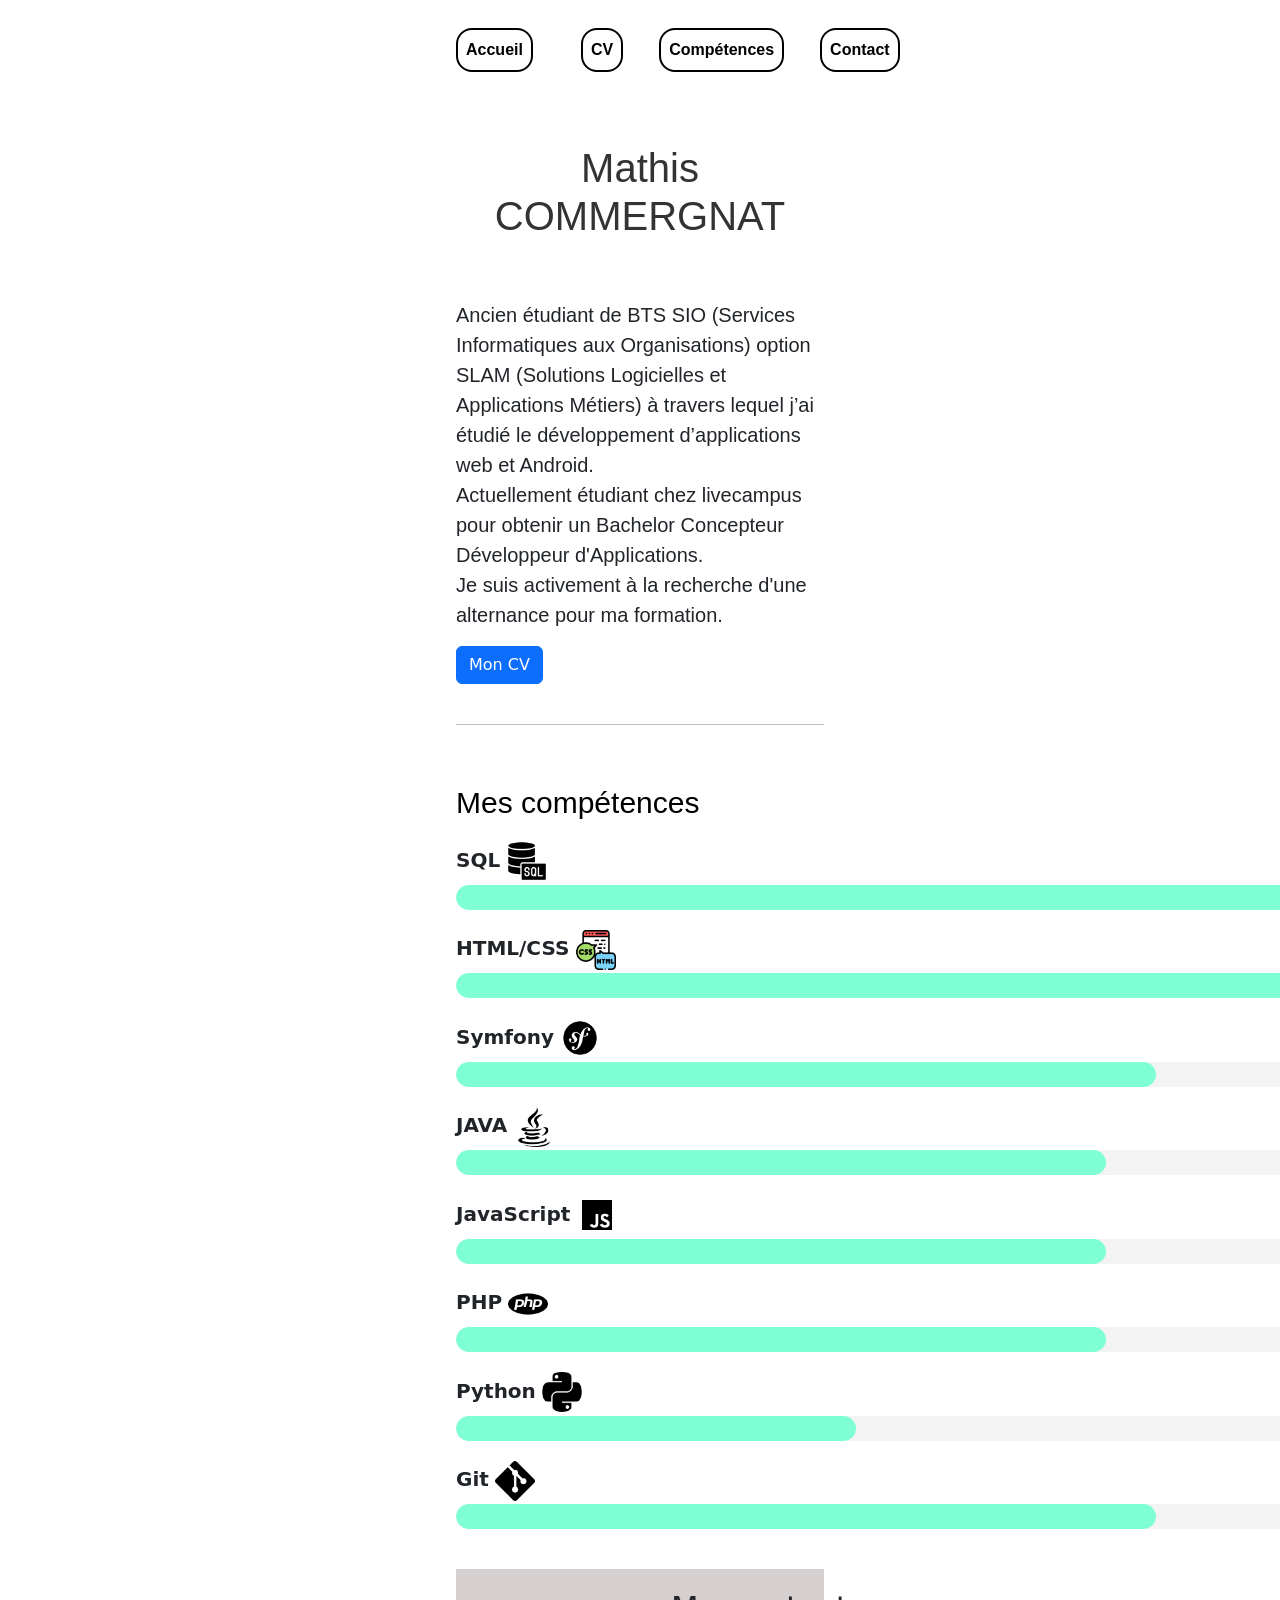
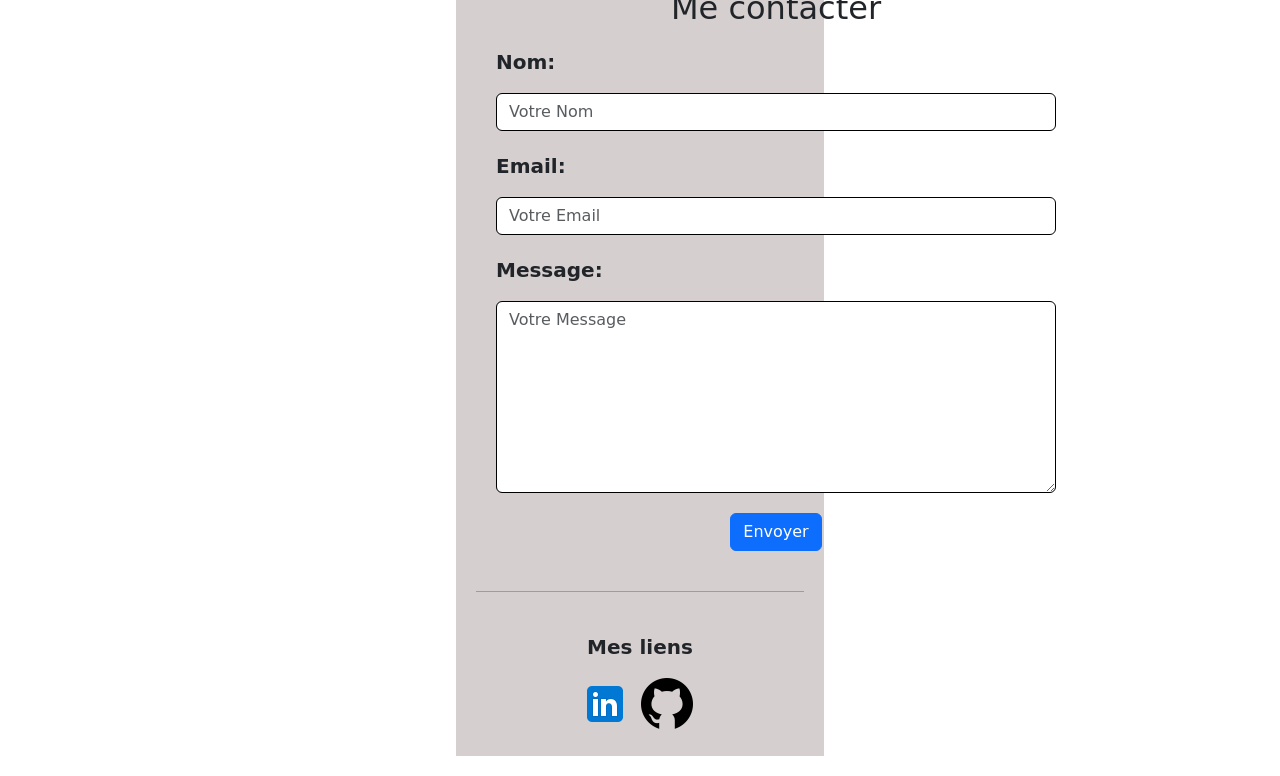
<file: index.html>
<!DOCTYPE html>
<html lang="fr">

    <head>
        <meta charset="UTF-8">
        <meta name="viewport" content="width=device-width, initial-scale=1.0">
        <title>portfolio</title>
        <!-- Bootstrap CSS v5.2.1 -->
        <link href="https://cdn.jsdelivr.net/npm/bootstrap@5.3.3/dist/css/bootstrap.min.css" rel="stylesheet" integrity="sha384-QWTKZyjpPEjISv5WaRU9OFeRpok6YctnYmDr5pNlyT2bRjXh0JMhjY6hW+ALEwIH" crossorigin="anonymous">
        <link rel="stylesheet" type="text/css" href="portfolio.css">
    </head>

    <body>
        <header>  
            <div class="top">
                <ul id="my-navigation" class="my-navigation">
                    <li id="Accueil" class="my-nav"><a href="index.html">Accueil</a></li>
                    <!--éléments alignés à droite la balise "li" sert à ce que le code soit alider par le W3C en évitant une balise div-->
                    <li>
                        <ul class="my-nav-right">
                            <li id="Menu-CV" class="my-nav"><a href="#paragraphe_presentation">CV</a></li>
                            <li id="Menu-competence" class="my-nav"><a href="#section-competence">Compétences</a></li>
                            <li id="Menu-Contact" class="my-nav"><a href="#contact-form">Contact</a></li>
                        </ul>
                    </li>
                </ul>
            </div>

                <h1 id="titre_principale"> Mathis COMMERGNAT </h1> 
        </header>

        <p id="paragraphe_presentation">
                Ancien étudiant de BTS SIO (Services Informatiques aux Organisations) option SLAM (Solutions Logicielles et Applications Métiers) à travers lequel j’ai étudié le développement d’applications web et Android. <br>
                Actuellement étudiant chez livecampus pour obtenir un Bachelor Concepteur Développeur d'Applications. <br>
                Je suis activement à la recherche d'une alternance pour ma formation.   
        </p>

        <!--Bouton implémenter avec bootstrap-->
        <a id="Boutton-CV"
            class="btn btn-primary"
            href="Galerie/cv-mathis-commergnat.pdf"
            role="button"
            target="_blank"> Mon CV
        </a>

        <hr class="separateur">
        
        <section id="section-competence">
            <h2 id="titre-competences" class="sous_titre"> Mes compétences </h2>
            <div class="competence">
                <div class="labels-icones"> 
                    <label>SQL</label> 
                    <img class="icones" src="Galerie/Icones/icone-sql.png" alt="icône sql">
                </div>
                <ul class="bar-container">
                    <li class="bar" id="sql-bar" data-level="85"></li>
                </ul>
            </div>
            <input type="hidden" id="sql-input">

            <div class="competence">
                <div class="labels-icones"> 
                    <label>HTML/CSS</label>
                    <img class="icones" src="Galerie/Icones/icone-html-css.png" alt="icône html-css">
                </div>
                <ul class="bar-container">
                    <li class="bar" id="html-css" data-level="85"></li>
                </ul>
            </div>

            <div class="competence">
                <div class="labels-icones"> 
                    <label class="symfony">Symfony</label>
                    <img class="icones" src="Galerie/Icones/icone-symfony.png" alt="icône html-css">
                </div>
                <ul class="bar-container">
                    <li class="bar" id="symphony" data-level="70"></li>
                </ul>
            </div>

            <div class="competence">
                <div class="labels-icones"> 
                    <label>JAVA</label>
                    <img class="icones" src="Galerie/Icones/icone-java.png" alt="icône html-css">
                </div>
                <ul class="bar-container">
                    <li class="bar" id="java" data-level="65"></li>
                </ul>
            </div>

            <div class="competence">
                <div class="labels-icones"> 
                    <label>JavaScript</label>
                    <img class="icones" src="Galerie/Icones/icone-javascript.png" alt="icône html-css">
                </div>
                <ul class="bar-container">
                    <li class="bar" id="javascript" data-level="65"></li>
                </ul>
            </div>

            <div class="competence">
                <div class="labels-icones"> 
                    <label>PHP</label>
                    <img class="icones" src="Galerie/Icones/icone-php.png" alt="icône html-css">
                </div>
                <ul class="bar-container">
                    <li class="bar" id="php" data-level="65"></li>
                </ul>
            </div>

            <div class="competence">
                <div class="labels-icones"> 
                    <label>Python</label>
                    <img class="icones" src="Galerie/Icones/icone-python.png" alt="icône html-css">
                </div>  
                <ul class="bar-container">
                    <li class="bar" id="python" data-level="40"></li>
                </ul>
            </div>

            <div class="competence">
                <div class="labels-icones"> 
                    <label>Git</label>
                    <img class="icones" src="Galerie/Icones/icone-git.png" alt="icône html-css">
                </div>
                <ul class="bar-container">
                    <li class="bar" id="git" data-level="70"></li>
                </ul>
            </div>
        </section>

        <footer> 

            <form id="contact-form">

                <h2> Me contacter </h2>

                <div class="form-group">
                    <label for="name">Nom:</label>
                    <input type="text" id="name" name="name" class="form-control" placeholder="Votre Nom" required>
                    <span id="errorname" class="text-danger"></span>
                </div>

                <div class="form-group">
                    <label for="email">Email:</label>
                    <input type="email" id="email" name="email" class="form-control" placeholder="Votre Email" required>
                    <span id="erroremail" class="text-danger"></span>
                </div>

                <div class="form-group">
                    <label for="message">Message:</label>
                    <textarea id="message" name="message" class="form-control" placeholder="Votre Message" required></textarea>
                    <span id="errormsg" class="text-danger"></span>
                </div>

                <button type="submit" class="btn btn-primary">Envoyer</button>

            </form>

            <hr class="separateur">

            <div id="mes-liens">
                <label id="mes-liens-titre">Mes liens</label>
                <a id="linkedin" href="https://www.linkedin.com/in/mathis-commergnat-4a0222296/">
                    <img id="image-linkedin" src="Galerie/Icones/icone-linkedin.png" alt="LinkedIn">
                </a>

                <a id="Github" href="https://github.com/mnopsice?tab=repositories">
                    <img id="image-Github" src="Galerie/Icones/icone-github.png" alt="GitHub">
                </a>
            </div>

        </footer>

        <script src="portfolio.js"></script>
        <script src="https://cdn.jsdelivr.net/npm/bootstrap@5.3.3/dist/js/bootstrap.bundle.min.js" integrity="sha384-YvpcrYf0tY3lHB60NNkmXc5s9fDVZLESaAA55NDzOxhy9GkcIdslK1eN7N6jIeHz" crossorigin="anonymous"></script>
    </body>
</html>
</file>
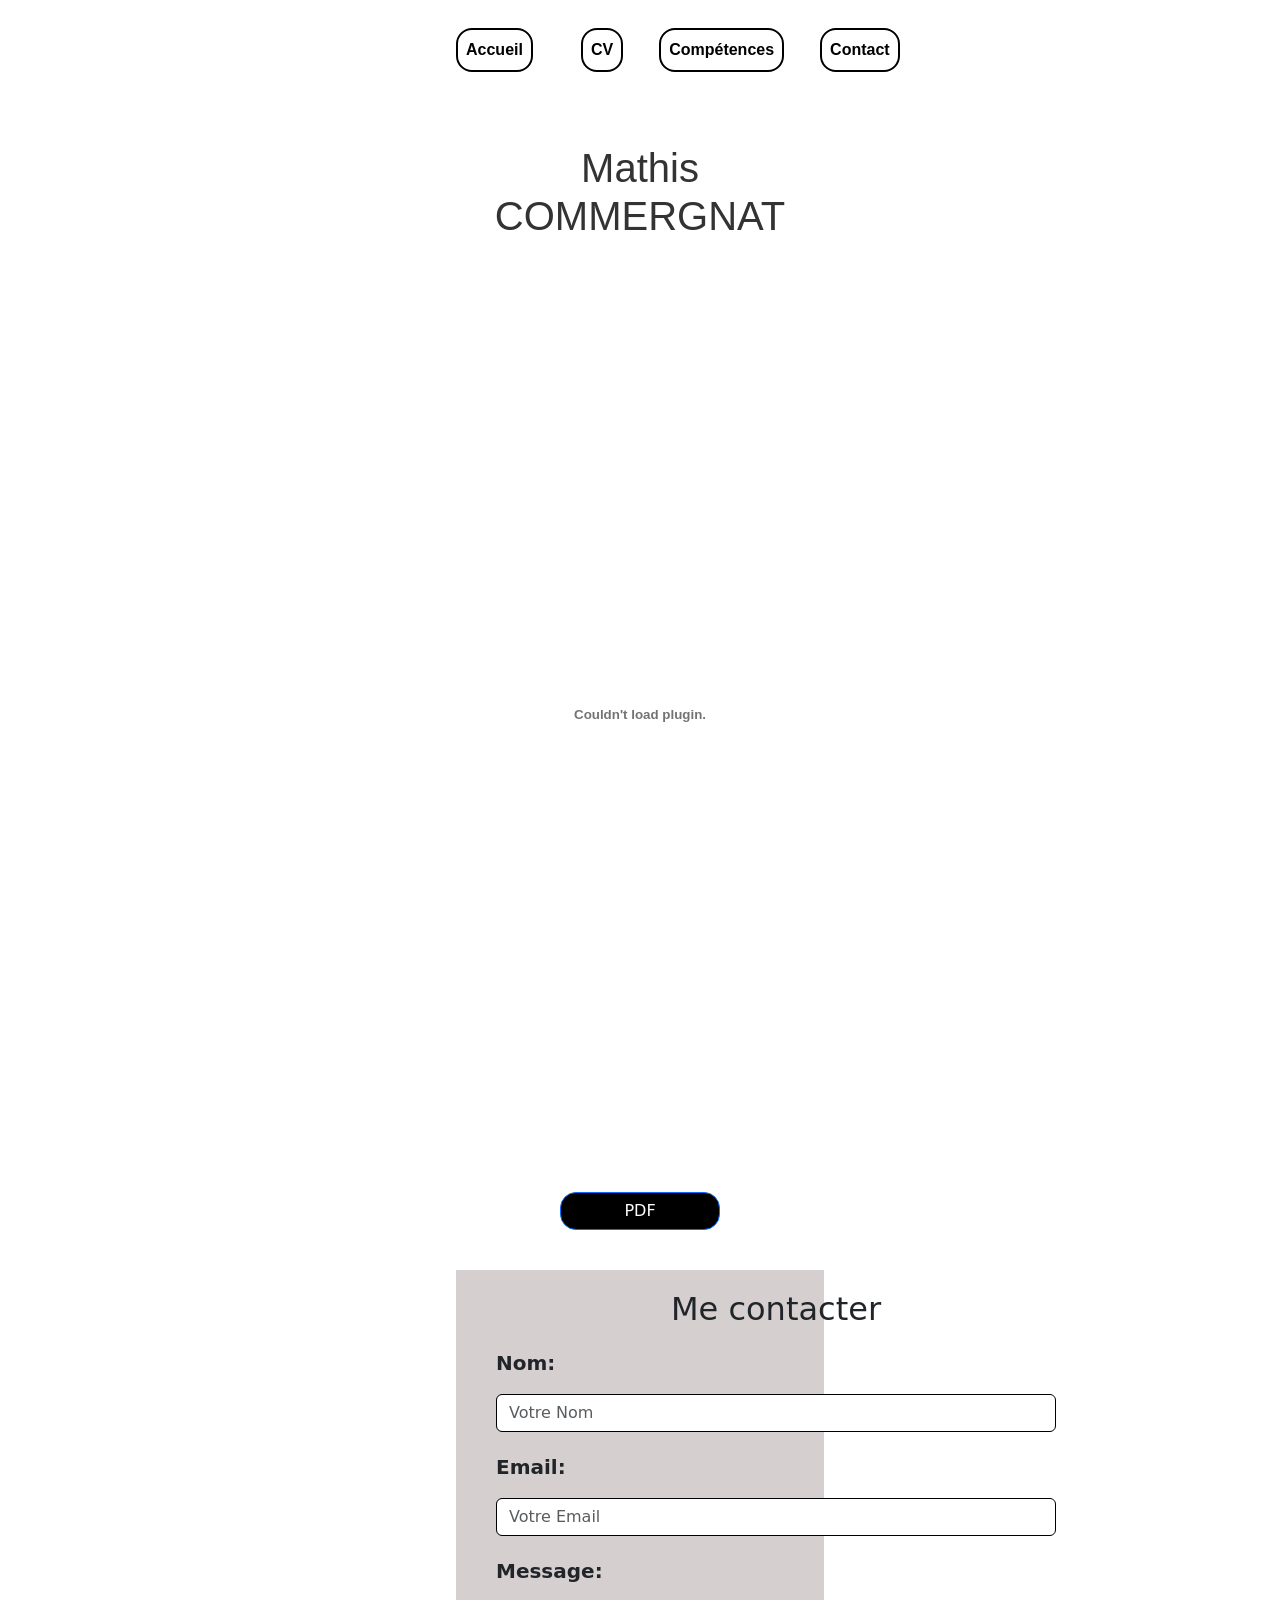
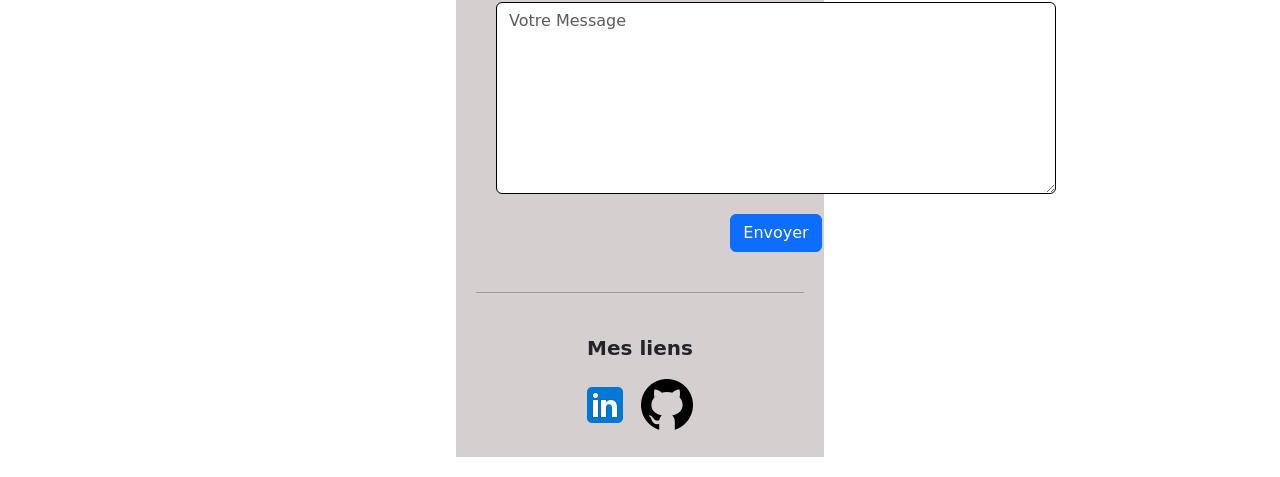
<file: CV.html>
<!DOCTYPE html>
<html lang="fr">

    <head>
        <meta charset="UTF-8">
        <meta name="viewport" content="width=device-width, initial-scale=1.0">
        <title>portfolio</title>
        <!-- Bootstrap CSS v5.2.1 -->
        <link href="https://cdn.jsdelivr.net/npm/bootstrap@5.3.3/dist/css/bootstrap.min.css" rel="stylesheet" integrity="sha384-QWTKZyjpPEjISv5WaRU9OFeRpok6YctnYmDr5pNlyT2bRjXh0JMhjY6hW+ALEwIH" crossorigin="anonymous">
        <link rel="stylesheet" type="text/css" href="portfolio.css">
    </head>

    <body>

        <header>  
            <ul id="my-navigation" class="my-navigation">
                <li id="Accueil" class="my-nav"><a href="index.html">Accueil</a></li>
                <!--éléments alignés à droite la balise "li" sert à ce que le code soit alider par le W3C en évitant une balise div-->
                <li>
                    <ul class="my-nav-right">
                        <li id="Menu-CV" class="my-nav"><a href="cv.html">CV</a></li>
                        <li id="Menu-competence" class="my-nav"><a href="index.html">Compétences</a></li>
                        <li id="Menu-Contact" class="my-nav"><a href="#contact-form">Contact</a></li>
                    </ul>
                </li>
            </ul>

            <h1 id="titre_principale"> Mathis COMMERGNAT </h1> 
        </header>

        <main>
            <embed  id="CV-pdf-affichage" src="Galerie/cv-mathis-commergnat.pdf" type="application/pdf">
            
            <div id="Bouton-page-CV">
                <a id="Bouton-page-CV-pdf"
                    class="btn btn-primary"
                    href="Galerie/cv-mathis-commergnat.pdf"
                    role="button"
                    target="_blank"> PDF
                </a>
            </div>
        </main>

        <footer> 

            <form id="contact-form">

                <h2> Me contacter </h2>

                <div class="form-group">
                    <label for="name">Nom:</label>
                    <input type="text" id="name" name="name" class="form-control" placeholder="Votre Nom" required>
                    <span id="errorname" class="text-danger"></span>
                </div>

                <div class="form-group">
                    <label for="email">Email:</label>
                    <input type="email" id="email" name="email" class="form-control" placeholder="Votre Email" required>
                    <span id="erroremail" class="text-danger"></span>
                </div>

                <div class="form-group">
                    <label for="message">Message:</label>
                    <textarea id="message" name="message" class="form-control" placeholder="Votre Message" required></textarea>
                    <span id="errormsg" class="text-danger"></span>
                </div>

                <button type="submit" class="btn btn-primary">Envoyer</button>

            </form>

            <hr class="separateur">

            <div id="mes-liens">
                <label id="mes-liens-titre">Mes liens</label>
                <a id="linkedin" href="https://www.linkedin.com/in/mathis-commergnat-4a0222296/">
                    <img id="image-linkedin" src="Galerie/Icones/icone-linkedin.png" alt="LinkedIn">
                </a>

                <a id="Github" href="https://github.com/mnopsice?tab=repositories">
                    <img id="image-Github" src="Galerie/Icones/icone-github.png" alt="GitHub">
                </a>
            </div>

        </footer>


    <script src="portfolio.js"></script>
    <script src="https://cdn.jsdelivr.net/npm/bootstrap@5.3.3/dist/js/bootstrap.bundle.min.js" integrity="sha384-YvpcrYf0tY3lHB60NNkmXc5s9fDVZLESaAA55NDzOxhy9GkcIdslK1eN7N6jIeHz" crossorigin="anonymous"></script>
</body>
</html>
</file>
<file: portfolio.css>
body {
    font-size: 16px;
    background-color: white;
    margin: 0 auto; /* Centrer le contenu */
    padding: 0 20%; /* 10% de marge à gauche et à droite */
    padding-top: 4em; 
}

.separateur{
    color: #000000; 
    margin-top: 2em;
}
/*
#my-navigation {
    position: fixed;
    top: 0;
    left: 0;
    right: 0;
    margin: 1em 10%;
    z-index: 1000;
    background-color: white;
    box-shadow: 0 2px 8px rgba(0,0,0,0.08);
    border-radius: 1em;
}
*/
ul#my-navigation{
    position: fixed;
    display: flex;
    justify-content: flex-start;
    align-items: center;
    list-style-type: none;
    top: 0;
    padding: 0;
    margin: 0;
    overflow: hidden;
    font-family: 'Roboto', sans-serif;
    background-color: white;
    height: 5em;
    width: 100%;
    z-index: 9999;   
}



.my-nav{
    margin-right: 1em;
    padding: 0.5em;
    border-radius: 0.5em;
    background-color: white;
    border: 2px solid black;
    border-radius: 1em;
    text-align: center;
    text-decoration: none;
    font-size: 0.8em;
    font-weight: bold;
    transition: background-color 0.3s;
    list-style-type: none;
}

.my-nav-right {
    display: flex;
    justify-content: flex-end;
   
}


a{
    text-decoration: none;
    color: black;
}

#titre_principale, .sous_titre, #paragraphe_presentation{
    font-family: 'Roboto', sans-serif;
}

h1#titre_principale{
    font-size: 2em;
    text-align: center;
    margin-top: 4rem;
    margin-bottom: 1.5rem;
    color: #333333; /* Gris foncé */
}

#paragraphe_presentation{
    text-align: left;
    margin-top: 3em;
}

.sous_titre{
    font-size: 1.5em;
    text-align: left;
    color: black;
}

#section-dog-facts {
    margin-top: 3em;
}

#titre-competences {
    text-align: left;
    margin-top: 2em;
}
.competence {
    margin: 1em 0;
}

.bar-container {
    width: 100%;
    background-color: #f3f3f3;
    border-radius: 1.5625rem; 
    overflow: hidden;
    padding: 0;
    margin: 0;
}

.bar {
    height: 1.5625rem; 
    width: 0;
    background-color: aquamarine;
    border-radius: 1.5625rem; 
    transition: width 2s; /* Transition de 2 secondes quand la largeur de la barre est affécter */
    list-style-type: none;
    padding: 0;
    margin: 0;
}

label {
    font-weight: bold;
    margin-bottom: 0.5em;
}

.icones {
    width: 2em;
    height: 2em;
}

.label-icone {
    font-weight: bold;
    display: flex;
}

#CV-pdf-affichage {
    width: 100%;
    height: 45vh; /* Utilise 80% de la hauteur de la fenêtre */
}

#Bouton-page-CV{
    margin-top: 1em; ;
    display: flex;
    justify-content: center;
}

#Bouton-page-CV-pdf{
    border-radius: 1em;
    background-color: black;
    width: 10em;
}

footer {
    text-align: center;
    margin-top: 2em;
    margin-bottom: 1em;
    padding: 1em;
    background-color: #d6cfcf;

}

#mes-liens {
    margin-top: 2em;
}

#mes-liens-titre {
    display: flex;
    justify-content: center;

}

/* CSS formulaire de contact */

.contact-form {
    margin: 0.8em auto;
    width: 100%;
    padding: 1em;
    font: 0.8em "roboto", sans-serif;
  }

.form-group {
    display: block;
    list-style: none;
    margin: 1em;
}

.form-group label {
    margin-top: 0.8em;
    margin-bottom: 0.8em;
    display: block;
    font-weight: bold;
    text-align: left;
    
}

#message {
    height: 12em;
}

.form-control {
    width: 100%;
    border: 1px solid #000000;
}


/* Ajout de la règle CSS pour les écrans de tablette */
@media (min-width: 768px) {
    body {
        font-size: 18px;
        margin-right: 8em;
        margin-left: 8em;
    }

    #my-navigation {
        justify-content: space-between;
        margin-top: 2em;
    }

    .my-nav-right {
        display: flex;
        
    }

    #Accueil {
        margin-left: 0; /* Aligne "Accueil" à gauche */
    }

    #CV-pdf-affichage {
        width: 100%;
        height: 50vh; 
    }
}

/* Ajout de la règle CSS pour les écrans d'ordinateur */
@media (min-width: 1024px) {
    body {
        font-size: 20px;
        margin-right: 10em;
        margin-left: 10em;
    }
    
    #my-navigation {
        justify-content: space-between;
        margin-top: 2em;
    }

    .my-nav-right {
        display: flex;
        gap: 1em; /* Espacement entre les éléments de navigation à droite */
    }

    #Accueil {
        margin-left: 0; /* Aligne "Accueil" à gauche */
    }

    #contact-form {
        width: 600px;
        margin: 0 auto; 
    }

    #section-competence{
        width: 1000px;
    }

    #CV-pdf-affichage {
        width: 100%;
        height: 100vh; 
    }

}
</file>
